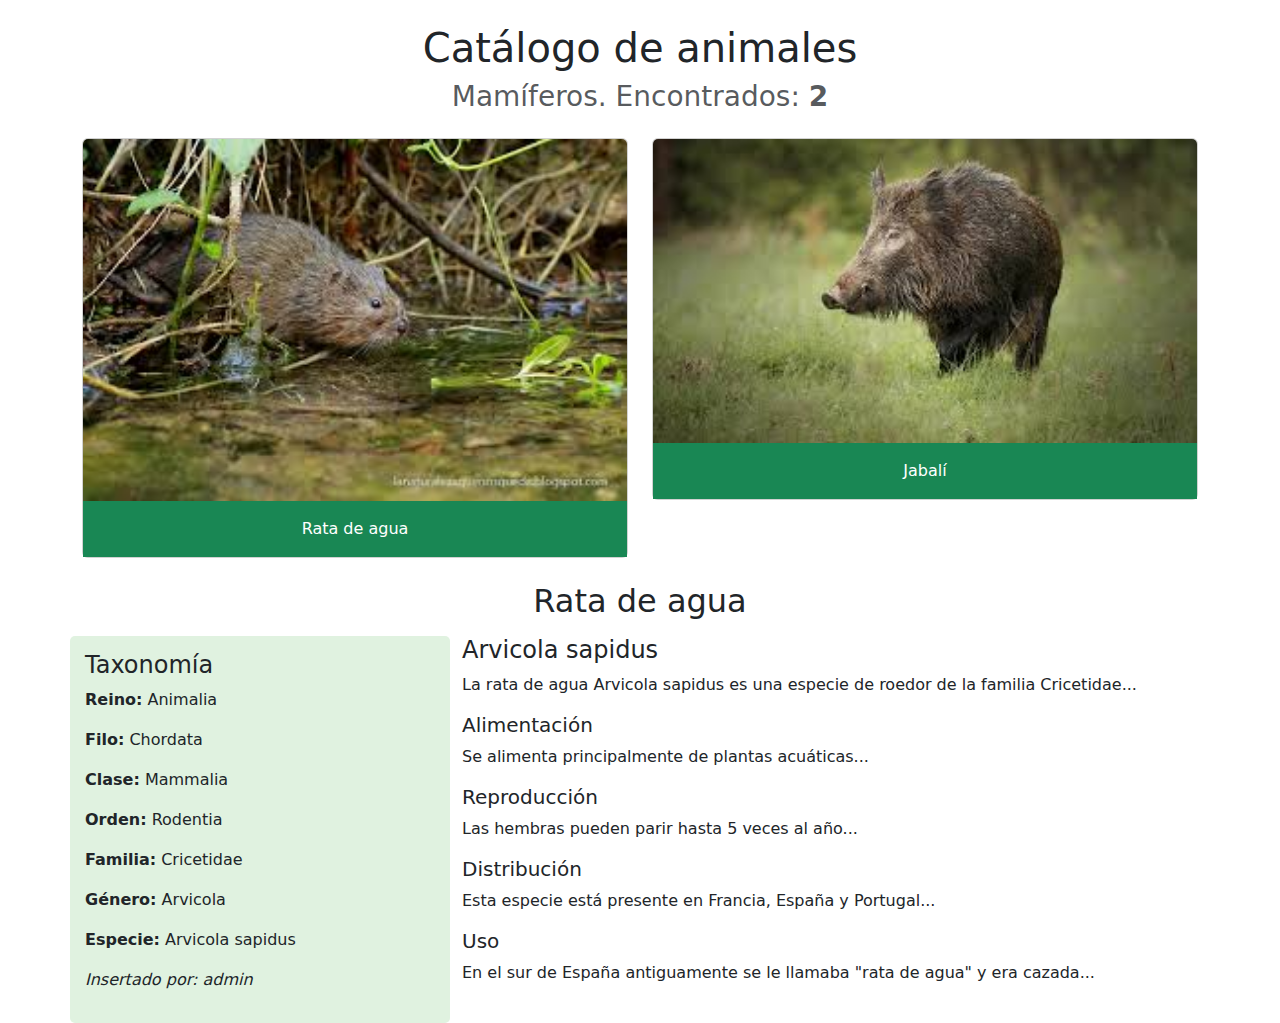
<file: index2.html>
<!DOCTYPE html>
<html lang="es">
<head>
    <meta charset="UTF-8">
    <meta name="viewport" content="width=device-width, initial-scale=1">
    <title>Catálogo de Animales</title>
    <link href="https://cdn.jsdelivr.net/npm/bootstrap@5.3.0/dist/css/bootstrap.min.css" rel="stylesheet">
    <style>
        .taxonomia {
            background-color: #e0f2e0;
            padding: 15px;
            border-radius: 5px;
        }
    </style>
</head>
<body>
    <div class="container mt-4">
        <h1 class="text-center">Catálogo de animales</h1>
        <h3 class="text-center text-muted">Mamíferos. Encontrados: <strong>2</strong></h3>
        
        <div class="row mt-4">
            <div class="col-md-6">
                <div class="card">
                    <img src="./img/ratadeagua.jpg" class="card-img-top" alt="Rata de agua">
                    <div class="card-body text-center bg-success text-white">Rata de agua</div>
                </div>
            </div>
            <div class="col-md-6">
                <div class="card">
                    <img src="./img/jabali.jpg" class="card-img-top" alt="Jabalí">
                    <div class="card-body text-center bg-success text-white">Jabalí</div>
                </div>
            </div>
        </div>
        
        <h2 class="text-center mt-4">Rata de agua</h2>
        
        <div class="row mt-3">
            <div class="col-md-4 taxonomia">
                <h4>Taxonomía</h4>
                <p><strong>Reino:</strong> Animalia</p>
                <p><strong>Filo:</strong> Chordata</p>
                <p><strong>Clase:</strong> Mammalia</p>
                <p><strong>Orden:</strong> Rodentia</p>
                <p><strong>Familia:</strong> Cricetidae</p>
                <p><strong>Género:</strong> Arvicola</p>
                <p><strong>Especie:</strong> Arvicola sapidus</p>
                <p><em>Insertado por: admin</em></p>
            </div>
            <div class="col-md-8">
                <h4>Arvicola sapidus</h4>
                <p>La rata de agua Arvicola sapidus es una especie de roedor de la familia Cricetidae...</p>
                <h5>Alimentación</h5>
                <p>Se alimenta principalmente de plantas acuáticas...</p>
                <h5>Reproducción</h5>
                <p>Las hembras pueden parir hasta 5 veces al año...</p>
                <h5>Distribución</h5>
                <p>Esta especie está presente en Francia, España y Portugal...</p>
                <h5>Uso</h5>
                <p>En el sur de España antiguamente se le llamaba "rata de agua" y era cazada...</p>
            </div>
        </div>
    </div>
    <script src="https://cdn.jsdelivr.net/npm/bootstrap@5.3.0/dist/js/bootstrap.bundle.min.js"></script>
</body>
</html>
</file>
